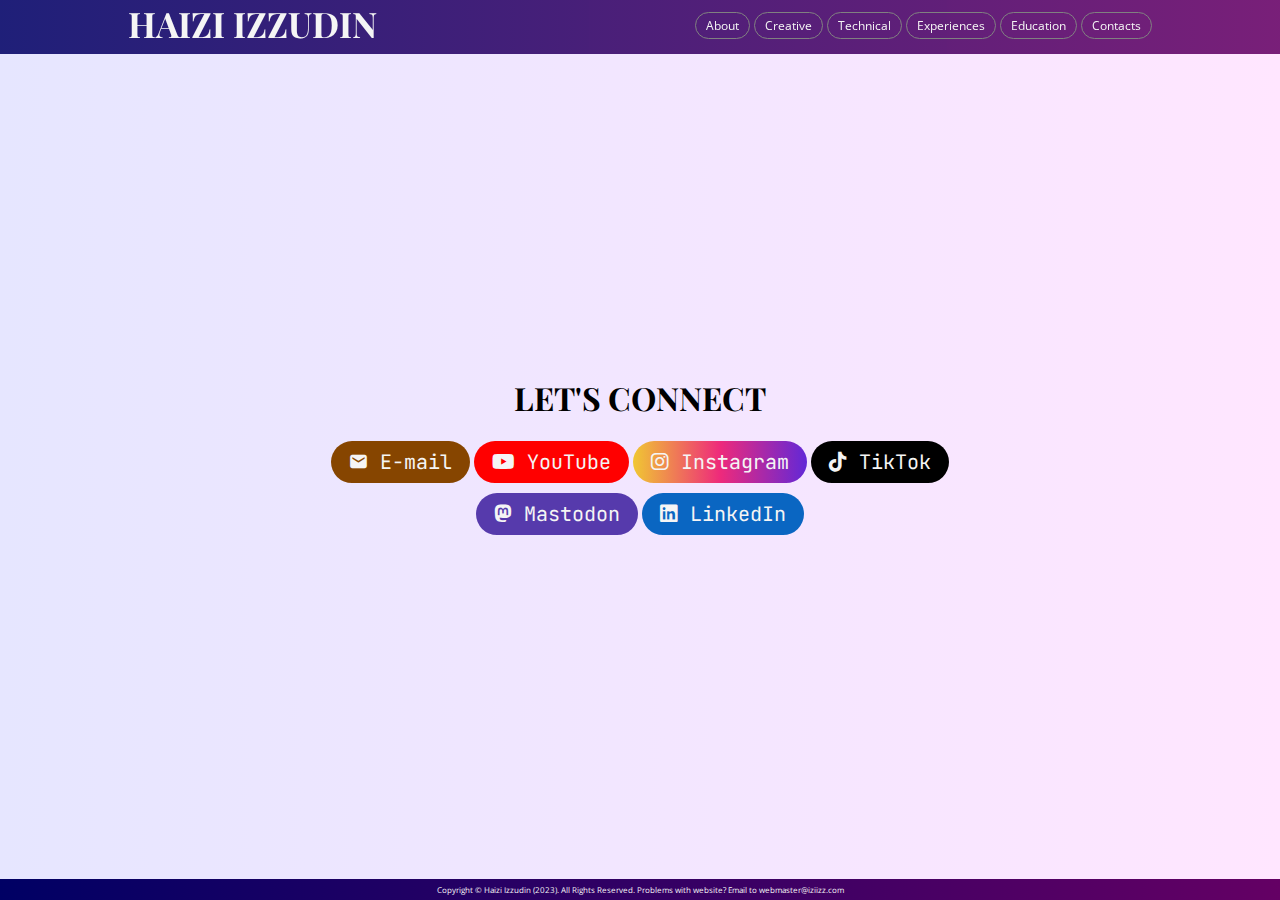
<file: contacts.html>
<!DOCTYPE html>
<html lang="en">
<head>
    <meta charset="UTF-8">
    <meta name="viewport" content="width=device-width, initial-scale=1.0">
    <title>Contacts | Haizi Izzudin</title>
    <script type="module" src="main.js"></script>
</head>


<body>

    <my-header></my-header>
    
    <br>

    <main class="main-contacts">

        <h1>LET'S CONNECT</h1>
    
        <button onclick="window.open('mailto:hi@iziizz.com', '_blank')" style="background: #864500;">
            <span class="material-symbols-outlined">mail</span>
            E-mail
        </button>
    
        <button onclick="window.open('https://youtube.com/@haiziizzudin', '_blank')" style="background: #f00;">
            <span class="fa-brands fa-youtube"></span>
            YouTube
        </button>
    
        <button onclick="window.open('https://instagram.com', '_blank')" style="background: linear-gradient(90deg, #f0c733 0%, #ee2a7b 50%, #6228d7 100%);">
            <span class="fa-brands fa-instagram"></span>
            Instagram
        </button>
    
    
        <button onclick="window.open('https://tiktok.com', '_blank')" style="background: #000;">
            <span class="fa-brands fa-tiktok"></span>
            TikTok
        </button>
    
        <button onclick="window.open('https://social.mastodon.my', '_blank')" style="background: #563aac;">
            <span class="fa-brands fa-mastodon"></span>
            Mastodon
        </button>
    
        <button onclick="window.open('https://linkedin.com', '_blank')" style="background: #0a66c2;">
            <span class="fa-brands fa-linkedin"></span>
            LinkedIn
        </button>
    
    </main>
    
    <my-footer class="sticky-footer"></my-footer>

</body>


</html>
</file>
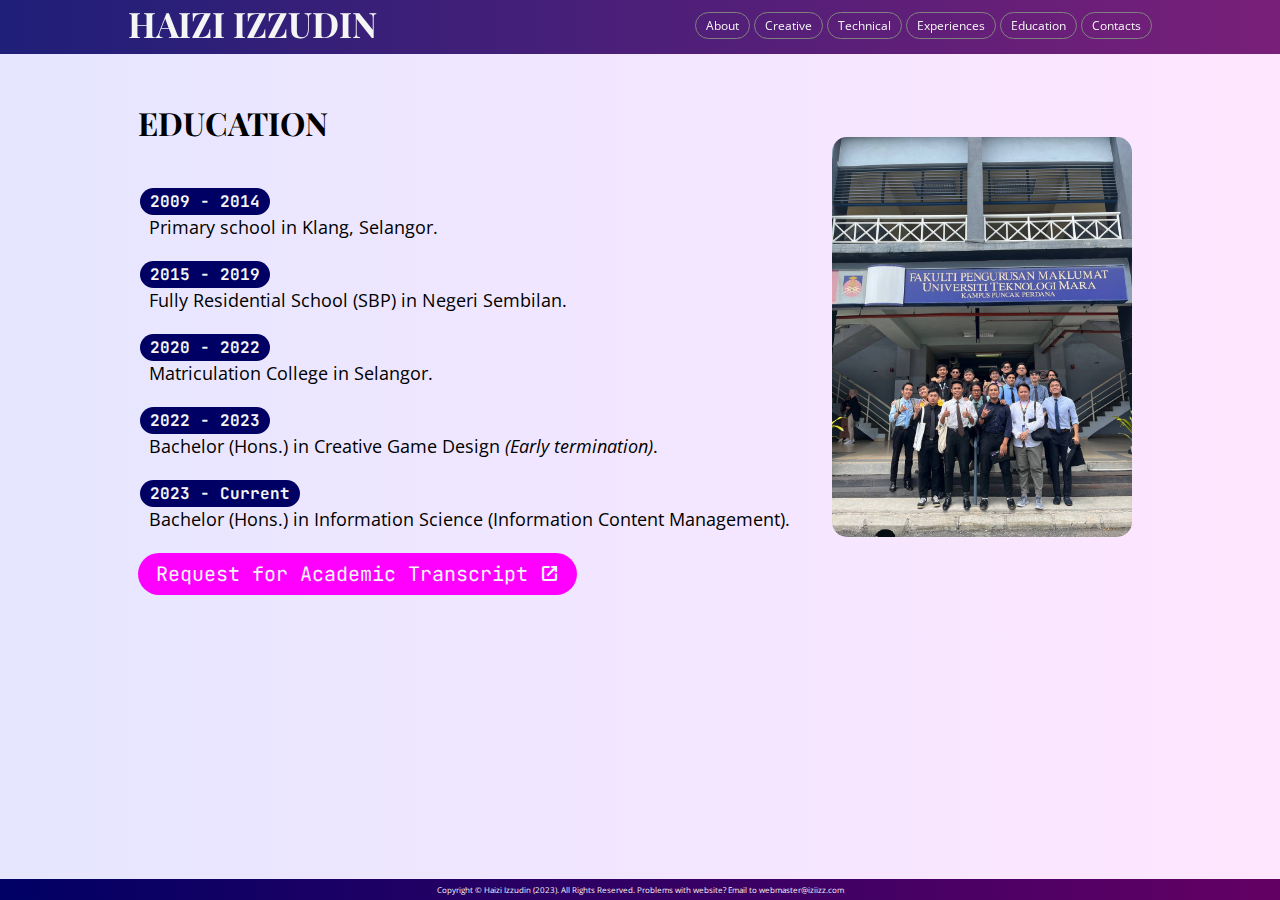
<file: education.html>
<!DOCTYPE html>
<html lang="en">
<head>
    <meta charset="UTF-8">
    <meta name="viewport" content="width=device-width, initial-scale=1.0">
    <title>Education | Haizi Izzudin</title>
    <script type="module" src="main.js"></script>
</head>

<body class="body-others">
    
    <my-header></my-header>

    <main class="main-about" style="align-items: center;">

        <div>
            
            <h1>EDUCATION</h1>

            <table class="edu">
                <tr>
                    <td>
                        <h3>2009 - 2014</h3>
                        <p>Primary school in Klang, Selangor.</p>
                    </td>
                </tr>
                <tr>
                    <td>
                        <h3>2015 - 2019</h3>
                        <p>Fully Residential School (SBP) in Negeri Sembilan.</p>
                    </td>
                </tr>
                <tr>
                    <td>
                        <h3>2020 - 2022</h3>
                        <p>Matriculation College in Selangor.</p>
                    </td>
                </tr>
                <tr>
                    <td>
                        <h3>2022 - 2023</h3>
                        <p>Bachelor (Hons.) in Creative Game Design <i>(Early termination)</i>.</p>
                    </td>
                </tr>
                <tr>
                    <td>
                        <h3>2023 - Current</h3>
                        <p>Bachelor (Hons.) in Information Science (Information Content Management).</p>
                    </td>
                </tr>
            </table>
            

            <button onclick="window.open('mailto:academictranscript@iziizz.com', '_blank')">
                Request for Academic Transcript
                <span class="material-symbols-outlined">open_in_new</span>
            </button>

        </div>

        <img src="images/education.jpg" id="image5">

    </main>

    <my-footer class="sticky-footer"></my-footer>

</body>




</html>
</file>
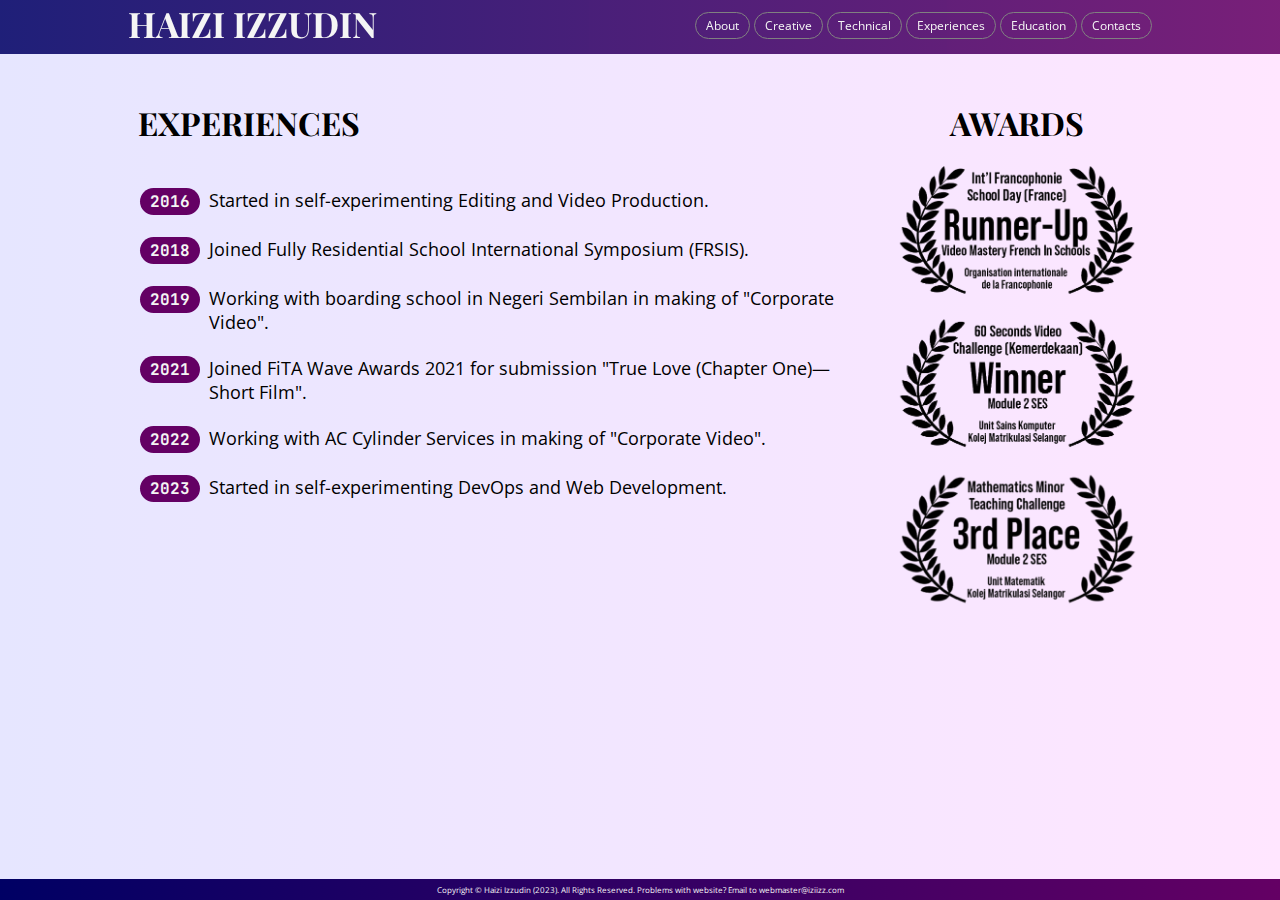
<file: experiences.html>
<!DOCTYPE html>
<html lang="en">
<head>
    <meta charset="UTF-8">
    <meta name="viewport" content="width=device-width, initial-scale=1.0">
    <title>Experiences & Awards | Haizi Izzudin</title>
    <script type="module" src="main.js"></script>
</head>




<body class="body-others">

    <my-header></my-header>
    
    <main class="main-about">
        
        <div>

            <h1>EXPERIENCES</h1>
    
            <table class="exp">
                <tr>
                    <td><h3>2016</h3></td>
                    <td><p>Started in self-experimenting Editing and Video Production.</p></td>
                </tr>
                <tr>
                    <td><h3>2018</h3></td>
                    <td><p>Joined Fully Residential School International Symposium (FRSIS).</p></td>
                </tr>
                <tr>
                    <td><h3>2019</h3></td>
                    <td><p>Working with boarding school in Negeri Sembilan in making of "Corporate Video".</p></td>
                </tr>
                <tr>
                    <td><h3>2021</h3></td>
                    <td><p>Joined FiTA Wave Awards 2021 for submission "True Love (Chapter One)—Short Film".</p></td>
                </tr>
                <tr>
                    <td><h3>2022</h3></td>
                    <td><p>Working with AC Cylinder Services in making of "Corporate Video".</p></td>
                </tr>
                <tr>
                    <td><h3>2023</h3></td>
                    <td><p>Started in self-experimenting DevOps and Web Development.</p></td>
                </tr>
            </table>
        
        </div>

        <div>

            <h1 style="text-align: center;">AWARDS</h1>
            <img src="images/awards-vertical.png" class="image4">

        </div>
            
    </main>

    <my-footer class="sticky-footer"></my-footer>

</body>




</html>
</file>
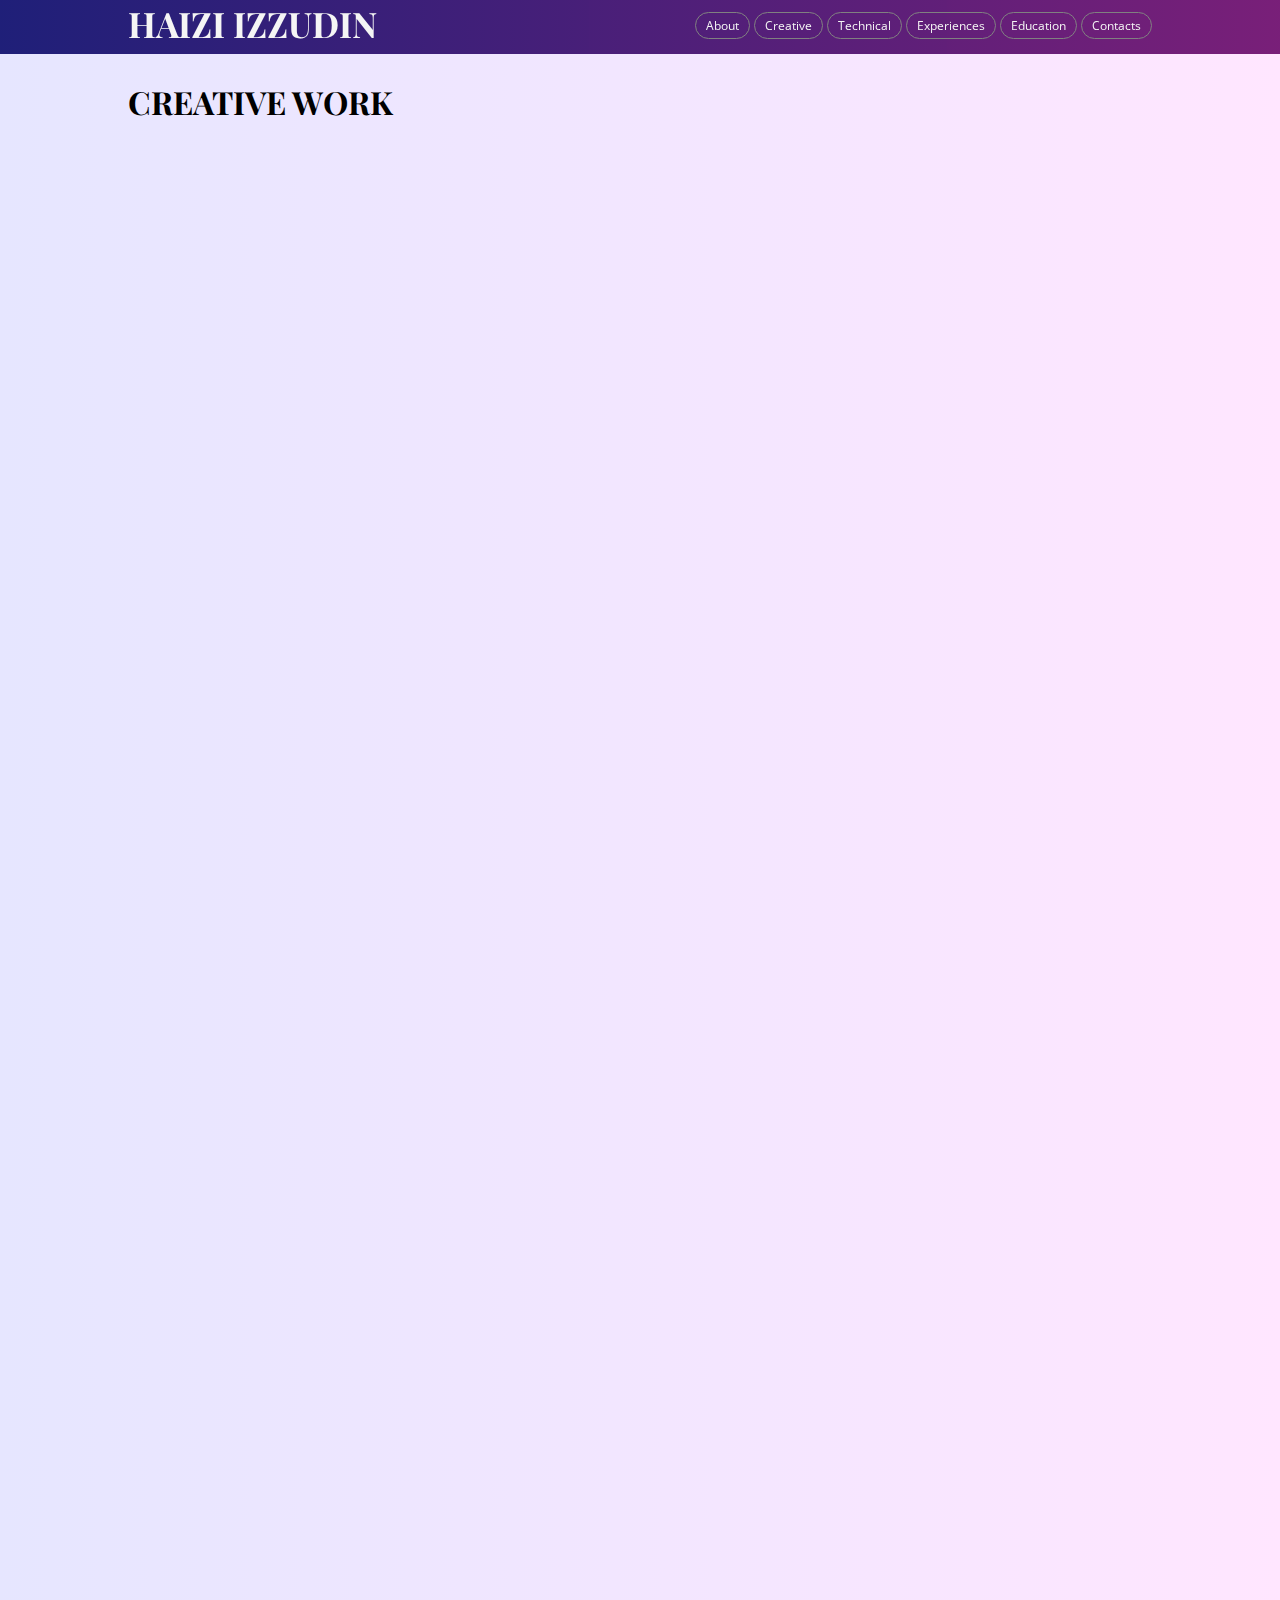
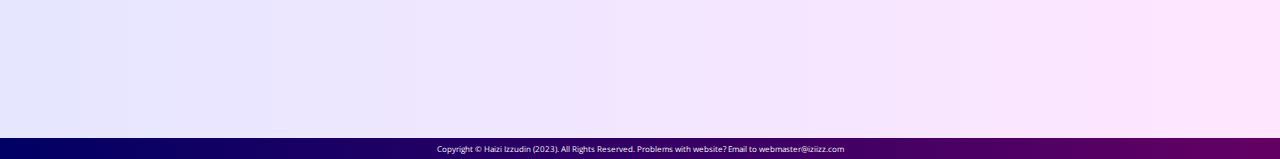
<file: portfolio-creative.html>
<!DOCTYPE html>
<html lang="en">
<head>
    <meta charset="UTF-8">
    <meta name="viewport" content="width=device-width, initial-scale=1.0">
    <title>Creative Portfolio | Haizi Izzudin</title>
    <script type="module" src="main.js"></script>
</head>


<body class="body-others">

    <my-header></my-header>
    
    <main>
        
        <h1>CREATIVE WORK</h1>

        <iframe src="https://www.youtube.com/embed/GF_0MAI2H-M?si=SVCkASsnzOE3V0a_" title="YouTube video player" frameborder="0" class="iframe-override"></iframe>
    
        <div class="yt-flex">
        
            <!-- TRUE LOVE CHAPTER 1 - TRAILER-->
            <iframe src="https://www.youtube.com/embed/dhdhTtXnm0U?si=m_DN6785nMYrMQZJ&amp;controls=1" frameborder="0"></iframe>
            <!-- TRUE LOVE CHAPTER 1 -->
            <iframe src="https://www.youtube.com/embed/gYidnhXuNbM?si=yivMoqF1mm4UNonL&amp;controls=1" frameborder="0"></iframe>
            <!-- TRUE LOVE CHAPTER 2 -->
            <iframe src="https://www.youtube.com/embed/tei0G5qPFbQ?si=AG0mA4DWCcXQTgUk&amp;controls=1" frameborder="0"></iframe> 
            <!-- KEMERDEKAAN VIDEO 60SEC KMS -->
            <iframe src="https://www.youtube.com/embed/vNyHIMxdxwM?si=-fbRcrfiFasYGef1&amp;controls=1" frameborder="0"></iframe> 
            <!-- MINOR TEACHING MATHS KMS -->
            <iframe src="https://www.youtube.com/embed/wFH6kMtJxJ4?si=wQ09TsHhFpa3uhcH&amp;controls=1" frameborder="0"></iframe> 
            <!-- KMS TIKTOK STEM -->
            <iframe src="https://www.youtube.com/embed/2nrvIQQ7BSI?si=4H_F9MiwZl8kZUlD&amp;controls=1" frameborder="0"></iframe> 
            <!-- MIXED EMOTIONS SHORT FILM -->
            <iframe src="https://www.youtube.com/embed/q_2MQvWVlEk?si=ssi3TMQbanzXS5no&amp;controls=1" frameborder="0"></iframe> 
            <!-- MOTIVATION CAMP TMDS1519 -->
            <iframe src="https://www.youtube.com/embed/szOT4g8NRsY?si=Gq57VkA8VqlhX_Tf&amp;controls=1" frameborder="0"></iframe> 
            <!-- WHY MULTIMEDIA -->
            <iframe src="https://www.youtube.com/embed/IWxf7frrWu8?si=49EvwliYBin4Z6_V&amp;controls=1" frameborder="0"></iframe> 
            <!-- ARTIFICIAL INTELLIGENCE TEASER -->
            <iframe src="https://www.youtube.com/embed/qZMtS6JmaBs?si=evLzHHNfCbn-K8jJ&amp;controls=1" frameborder="0"></iframe> 
            
        </div>
    
    </main>

</body>

<my-footer></my-footer>

</html>
</file>
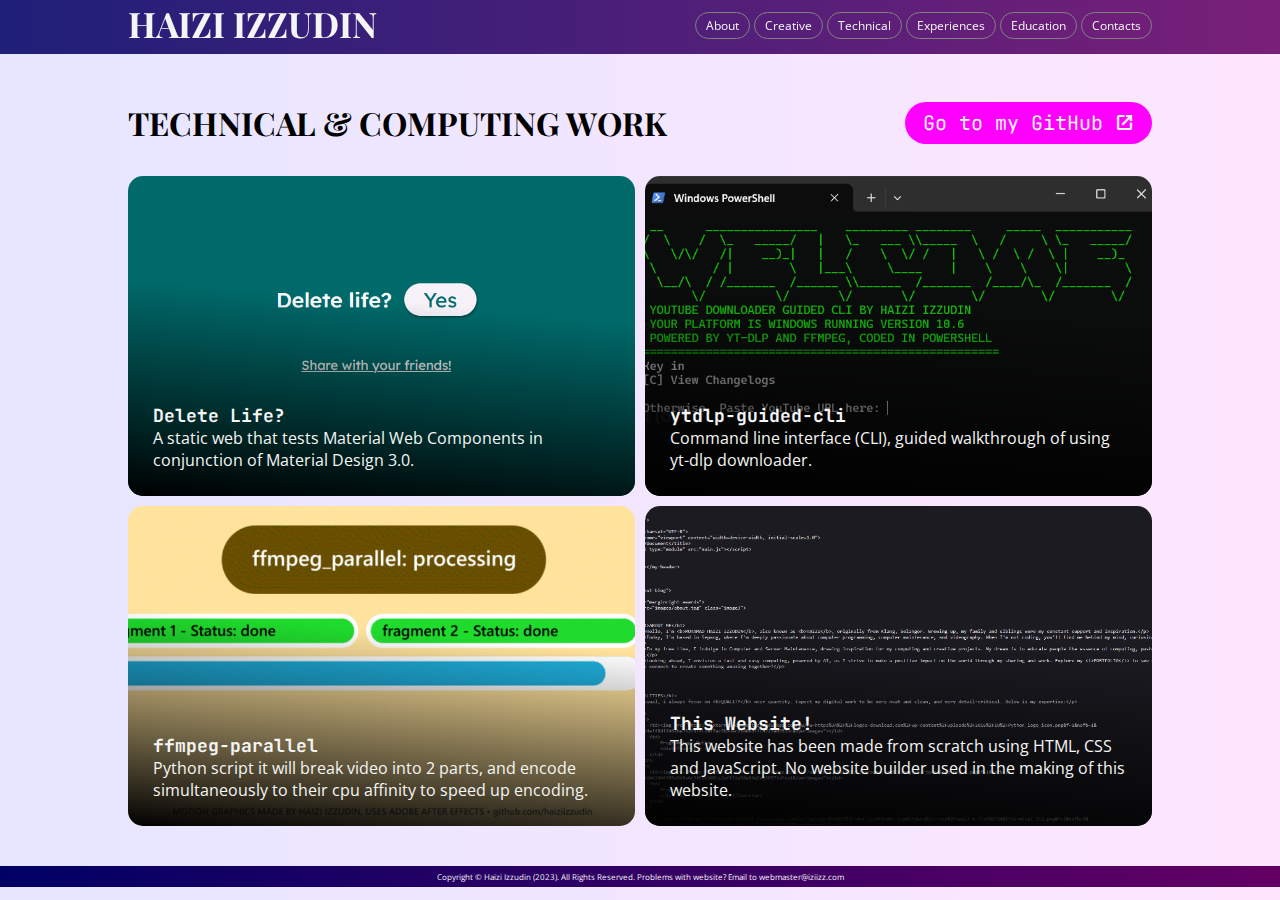
<file: portfolio-technical.html>
<!DOCTYPE html>
<html lang="en">
<head>
    <meta charset="UTF-8">
    <meta name="viewport" content="width=device-width, initial-scale=1.0">
    <title>Technical Portfolio | Haizi Izzudin</title>
    <script type="module" src="main.js"></script>
</head>

<body class="body-others">

    <my-header></my-header>
    
    <main>

        <div class="tech-h1-flex">
            <h1>TECHNICAL & COMPUTING WORK</h1> 
            <button onclick="window.open('https://github.com/haiziizzudin', '_blank')">
                Go to my GitHub
                <span class="material-symbols-outlined">open_in_new</span>
            </button>
        </div>
        
        
    
    
        <div class="tech-gridConfig">
        
            <div class="tech-container" onclick="window.open('https://delete.iziizz.com', '_blank');">
                <img src="images/deleteLife.png">
                <div class="gradient-over">
                    <p>A static web that tests Material Web Components in conjunction of Material Design 3.0.</p>
                    <h2>Delete Life?</h2>
                </div>
            </div>
    
            <div class="tech-container" onclick="window.open('https://github.com/HaiziIzzudin/ytdlp-guided-cli', '_blank');">
                <img src="images/ytdlp.png">
                <div class="gradient-over">
                    <p>Command line interface (CLI), guided walkthrough of using yt-dlp downloader.</p>
                    <h2>ytdlp-guided-cli</h2>
                </div>
            </div>
        
            <div class="tech-container" onclick="window.open('https://github.com/HaiziIzzudin/ffmpeg-parallel', '_blank');">
                <img src="images/ffparallel.png">
                <div class="gradient-over">
                    <p>Python script it will break video into 2 parts, and encode simultaneously to their cpu affinity to speed up encoding.</p>
                    <h2>ffmpeg-parallel</h2>
                </div>
            </div>
        
            <div class="tech-container" onclick="window.open('https://github.com/HaiziIzzudin/portfolio', '_blank');">
                <img src="images/portfolio.png">
                <div class="gradient-over">
                    <p>This website has been made from scratch using HTML, CSS and JavaScript. No website builder used in the making of this website.</p>
                    <h2>This Website!</h2>
                </div>
            </div>
    
        </div>

    </main>

    <my-footer></my-footer>

</body>

</html>






<!-- ITU SAJA UNTUK HARINI. TQ SO MUCH FOR WATCHING!!! -->
<!-- 17/11/2023 12.20 PM -->
</file>
